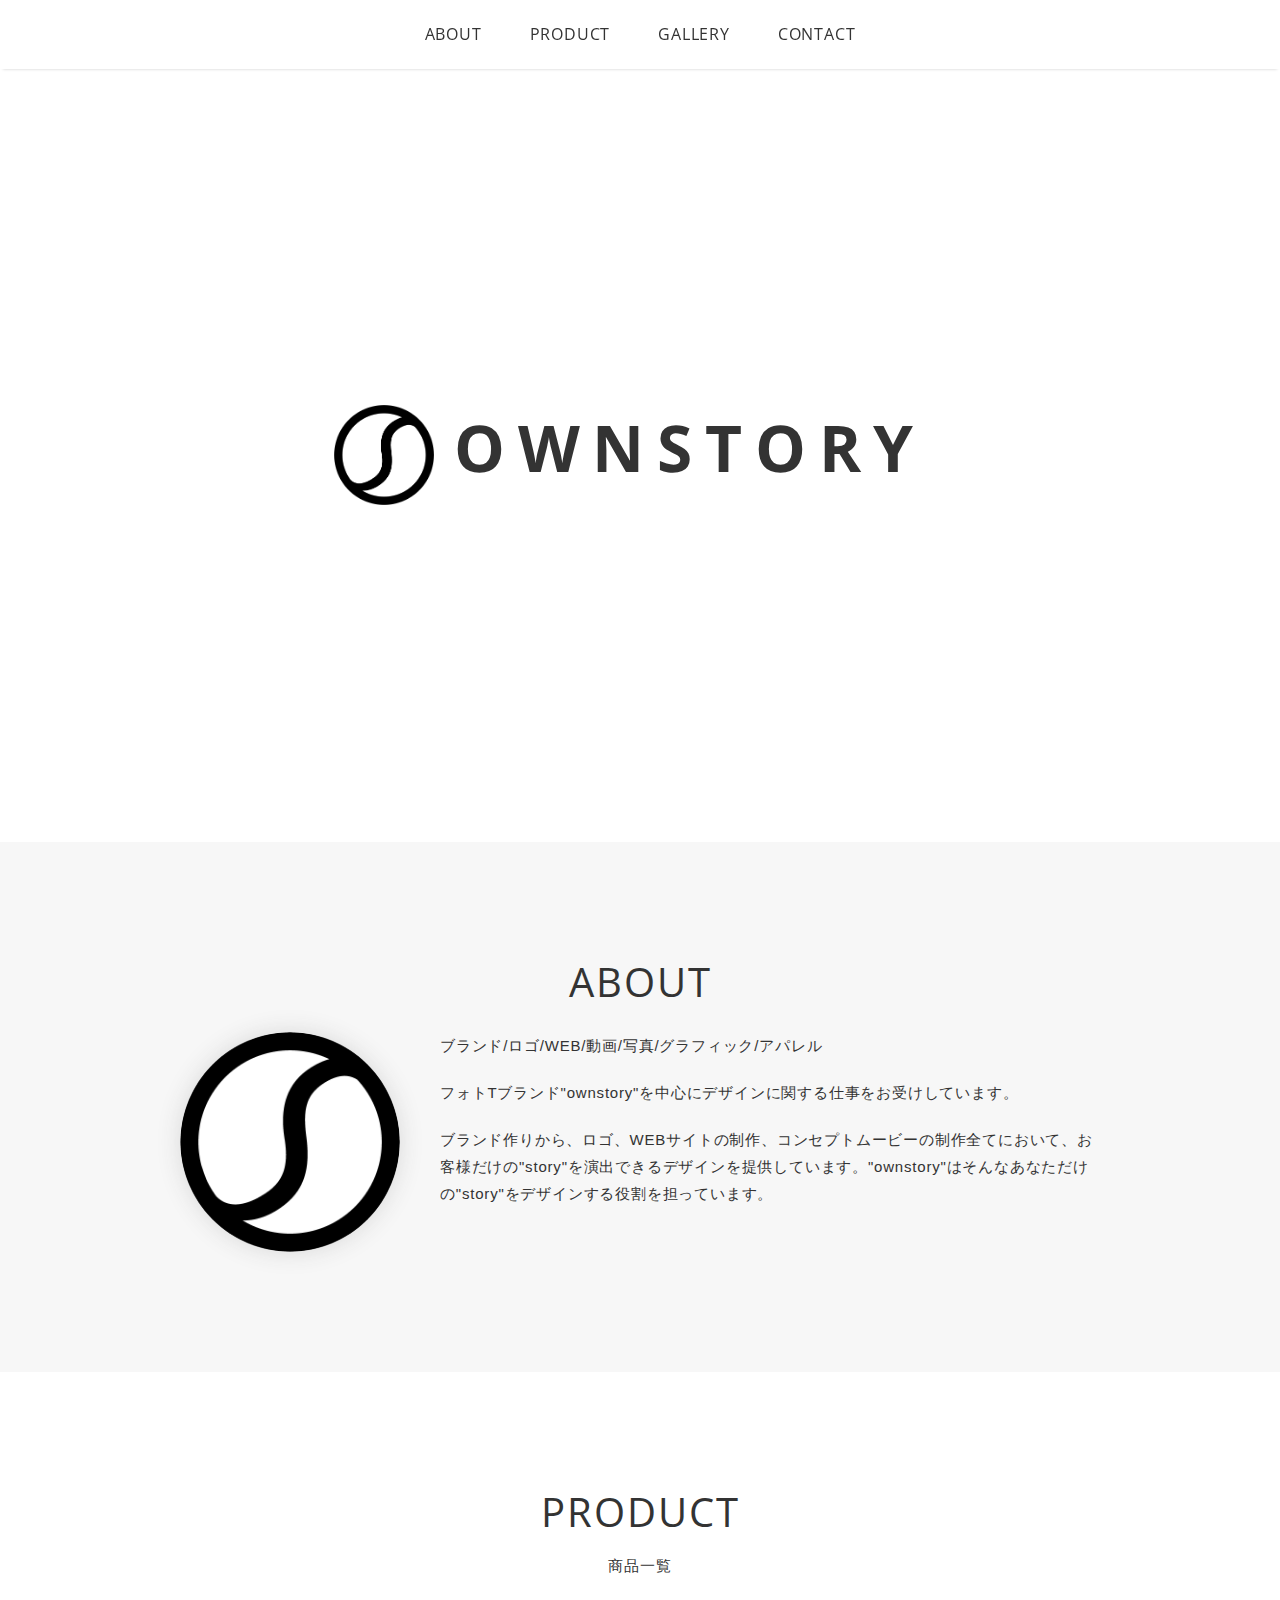
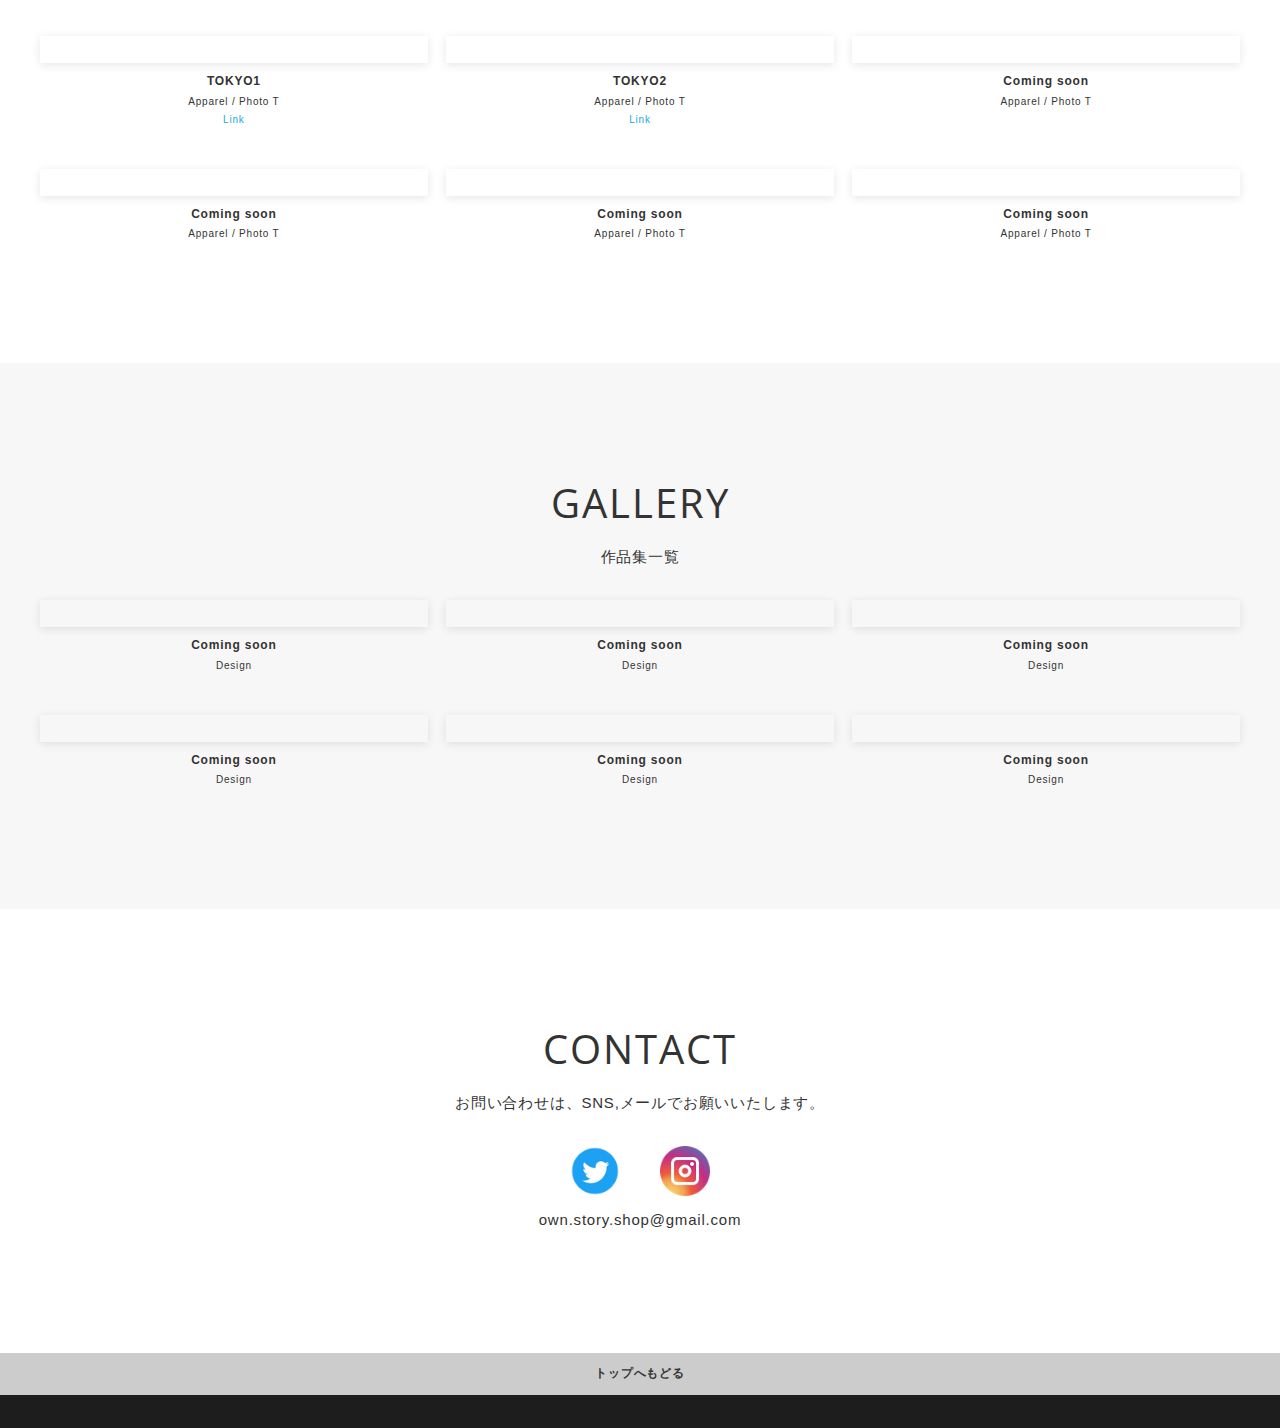
<file: PFサイト/index.html>
<!DOCTYPE html>
<html>
<head>
  <meta charset="utf-8">
  <meta name="viewport" content="width=device-width,initial-scale=1.0,user-scalable=no">
  <meta property='og:type' content='website'>
  <meta property='og:title' content='OWNSTORY'>
  <meta property='og:url' content='URLが入る'>
  <meta property='og:description' content='OWNSTORY コーポレートサイトです'>
  <meta property="og:image" content="img/ogp.png">
  <meta name="description" content="OWNSTORY コーポレートサイトです" />
  <title>OWNSTORY</title>
  <link href="https://fonts.googleapis.com/css?family=Open+Sans:700" rel="stylesheet">
  <link href="css/reset.css" media="all" rel="stylesheet" type="text/css" />
  <link href="css/photoswipe/photoswipe.css" media="all" rel="stylesheet" type="text/css" />
  <link href="css/photoswipe/default-skin/default-skin.css" media="all" rel="stylesheet" type="text/css" />
  <link href="css/style.css" media="all" rel="stylesheet" type="text/css" />
  <link rel="shortcut icon" href="img/favicon.ico" />
  <link rel=”canonical” href=”URLが入る” />
</head>

<body>
  <div class="wrapper">

    <!-- .gnav -->
    <nav class="gnav" class="fixed">
      <ul class="gnav-list">
        <li class="gnav-item"><a class="gnav-link" href="#about-section">ABOUT</a></li>
        <li class="gnav-item"><a class="gnav-link" href="#works-section">PRODUCT</a></li>
        <li class="gnav-item"><a class="gnav-link" href="#design-section">GALLERY</a></li>
        <li class="gnav-item"><a class="gnav-link" href="#contact-section">CONTACT</a></li>
      </ul>
    </nav>
    <!-- /.gnav -->

    <!-- .header -->
    <header class="header">
    <div class="header-logo">    
      <a href="index.html"><img class="logo-ownstory"  src="img/ownstory_logo.png" alt="logo"></a>
        </div>
      <h1 class="logo">
        <div class="logo-title">OWNSTORY</div>
        <div class="logo-subtitle"></div>
      </h1>
    </header>
    <!-- /.header -->

    <main class="content">
        
        
          <!-- .about-section -->
      <section class="about-section section" id="about-section">
        <div class="inner">
          <div class="section-heading">
            <h2 class="heading-primary">ABOUT</h2>
          </div>
          <div class="section-lead">
          </div>
          <div class="section-body about">
            <div class="about-item">
              <div class="about-image-wrapper">
                <img class="about-image lazyload fadein" data-src="img/ownstory_logo.png" alt="">
              </div>
              <div class="about-body">
                <p>
                ブランド/ロゴ/WEB/動画/写真/グラフィック/アパレル
                </p>
                <p>フォトTブランド"ownstory"を中心にデザインに関する仕事をお受けしています。
                </p>
                <p>  
                ブランド作りから、ロゴ、WEBサイトの制作、コンセプトムービーの制作全てにおいて、お客様だけの"story"を演出できるデザインを提供しています。"ownstory"はそんなあなただけの"story"をデザインする役割を担っています。
                </p>
              </div>
            </div>
          </div>
        </div>
      </section>
      <!-- /.about-section -->

      <!-- .works-section -->
      <section class="works-section section" id="works-section">
        <div class="inner">
          <div class="section-heading">
            <h2 class="heading-primary">PRODUCT</h2>
          </div>
          <div class="section-lead">
            <p>商品一覧<br></p><br>
          </div>
          <div class="section-body works">
            <div class="works-list js-my-gallery">
              <figure class="works-item">
                <a href="img/works/TOKYO1.jpg" data-size="960x720" class="works-image-wrapper works-link hover-action">
                  <img class="works-image lazyload fadein" src="img/placeholder4x3.png" data-src="img/works/TOKYO1.jpg"
                    alt="" />
                </a>
                <figcaption class="works-body">
                  <div class="works-title">TOKYO1</div>
                  <div class="works-text">Apparel / Photo T</div>
                  <div class="works-url"><a class="works-url-link" href="https://ownstory.official.ec/" target="_blank">Link</a>
                  </div>
                </figcaption>
              </figure>
              <figure class="works-item">
                <a href="img/works/TOKYO2.jpg" data-size="960x720"
                  class="works-image-wrapper works-link hover-action">
                  <img class="works-image lazyload fadein" src="img/placeholder4x3.png"
                    data-src="img/works/TOKYO2.jpg" alt="" />
                </a>
                <figcaption class="works-body">
                  <div class="works-title">TOKYO2</div>
                  <div class="works-text">Apparel / Photo T </div>
                  <div class="works-url"><a class="works-url-link" href="https://ownstory.official.ec/" target="_blank">Link</a>
                  </div>
                </figcaption>
              </figure>
              <figure class="works-item">
                <a href="img/works/comingsoon.jpg"  data-size="960x720" class="works-image-wrapper works-link hover-action">
                  <img class="works-image lazyload fadein" src="img/placeholder4x3.png" data-src="img/works/comingsoon.jpg"
                    alt="" />
                </a>
                <figcaption class="works-body">
                  <div class="works-title">Coming soon</div>
                  <div class="works-text">Apparel / Photo T</div>
                </figcaption>
              </figure>
              <figure class="works-item">
                <a href="img/works/comingsoon.jpg" data-size="960x720" class="works-image-wrapper works-link hover-action">
                  <img class="works-image lazyload fadein" src="img/placeholder4x3.png" data-src="img/works/comingsoon.jpg"
                    alt="" />
                </a>
                <figcaption class="works-body">
                  <div class="works-title">Coming soon</div>
                  <div class="works-text">Apparel / Photo T</div>
                </figcaption>
              </figure>
              <figure class="works-item">
                <a href="img/works/comingsoon.jpg" data-size="960x720" class="works-image-wrapper works-link hover-action">
                  <img class="works-image lazyload fadein" src="img/placeholder4x3.png" data-src="img/works/comingsoon.jpg"
                    alt="" />
                </a>
                <figcaption class="works-body">
                  <div class="works-title">Coming soon</div>
                  <div class="works-text">Apparel / Photo T</div>
                </figcaption>
              </figure>
              <figure class="works-item">
                <a href="img/works/comingsoon.jpg" data-size="960x720" class="works-image-wrapper works-link hover-action">
                  <img class="works-image lazyload fadein" src="img/placeholder4x3.png" data-src="img/works/comingsoon.jpg"
                    alt="" />
                </a>
                <figcaption class="works-body">
                  <div class="works-title">Coming soon</div>
                  <div class="works-text">Apparel / Photo T</div>
                </figcaption>
              </figure>
            </div>
          </div>
        </div>
      </section>
      <!-- /.works-section -->
         <!-- .design-section -->
        <section class="works-section section" id="design-section">
        <div class="inner">
          <div class="section-heading">
            <h2 class="heading-primary">GALLERY</h2>
          </div>
          <div class="section-lead">
            <p>作品集一覧</p>
             </div>
          <div class="section-body works">
            <div class="works-list js-my-gallery">
              <figure class="works-item">
                <a href="img/works/company.jpg"  data-size="960x720 " class="works-image-wrapper works-link hover-action">
                  <img class="works-image lazyload fadein" src="img/placeholder4x3.png" data-src="img/works/company.jpg"
                    alt="" />
                </a>
                <figcaption class="works-body">
                  <div class="works-title">Coming soon</div>
                  <div class="works-text">Design</div>
                </figcaption>
              </figure>
              <figure class="works-item">
                <a href="img/works/hairsalon.jpg" data-size="960x720"
                  class="works-image-wrapper works-link hover-action">
                  <img class="works-image lazyload fadein" src="img/placeholder4x3.png"
                    data-src="img/works/company.jpg" alt="" />
                </a>
                <figcaption class="works-body">
                  <div class="works-title">Coming soon</div>
                  <div class="works-text">Design</div>
                </figcaption>
              </figure>
              <figure class="works-item">
                <a href="img/works/girly.jpg" data-size="960x720" class="works-image-wrapper works-link hover-action">
                  <img class="works-image lazyload fadein" src="img/placeholder4x3.png" data-src="img/works/company.jpg"
                    alt="" />
                </a>
                <figcaption class="works-body">
                  <div class="works-title">Coming soon</div>
                  <div class="works-text">Design</div>
                </figcaption>
              </figure>
              <figure class="works-item">
                <a href="img/works/school.jpg" data-size="960x720" class="works-image-wrapper works-link hover-action">
                  <img class="works-image lazyload fadein" src="img/placeholder4x3.png" data-src="img/works/company.jpg"
                    alt="" />
                </a>
                <figcaption class="works-body">
                  <div class="works-title">Coming soon</div>
                  <div class="works-text">Design</div>
                </figcaption>
              </figure>
              <figure class="works-item">
                <a href="img/works/game.jpg" data-size="960x720" class="works-image-wrapper works-link hover-action">
                  <img class="works-image lazyload fadein" src="img/placeholder4x3.png" data-src="img/works/company.jpg"
                    alt="" />
                </a>
                <figcaption class="works-body">
                  <div class="works-title">Coming soon</div>
                  <div class="works-text">Design</div>
                </figcaption>
              </figure>
              <figure class="works-item">
                <a href="img/works/fashion.jpg" data-size="960x720" class="works-image-wrapper works-link hover-action">
                  <img class="works-image lazyload fadein" src="img/placeholder4x3.png" data-src="img/works/fashion.jpg"
                    alt="" />
                </a>
                <figcaption class="works-body">
                  <div class="works-title">Coming soon</div>
                  <div class="works-text">Design</div>
                </figcaption>
              </figure>
            </div>
          </div>
        </div>
            
      </section>
        
         <!-- .design-section -->
       


     
      <!-- .contact-section -->
      <section class="contact-section section" id="contact-section">
        <div class="inner">
          <div class="section-heading">
            <h2 class="heading-primary">CONTACT</h2>
          </div>
          <div class="section-lead">
            <p>
              お問い合わせは、<br class="sp-only">SNS,メールでお願いいたします。
            </p>
          </div>
          <div class="section-body contact">
            <ul class="contact-list">
              <li class="contact-item">
                <a class="contact-link" href="https://twitter.com/ownstoryshop" target="_blank"><img class="contact-image"
                    src="img/contact/icon_tw.png" alt=""></a>
                   <li class="contact-item">
                   <a class="contact-link" href="https://www.instagram.com/ownstory.shop/" target="_blank"><img class="contact-image"
                    src="img/contact/icon_is.png" alt=""></a>
              </li>
            </ul>
            <div class="contact-text">own.story.shop@gmail.com</div>
          </div>
        </div>
      </section>
      <!-- /.contact-section -->

    </main>

    <!-- .footer -->
    <footer class="footer">
      <div class="page-top" id="js-page-top">
        トップへもどる
      </div>
      <div class="inner">
        <div class="copyright">Copyright&copy;OWNSTORY. All Rights Reserved.</div>
      </div>
    </footer>
    <!-- /.footer -->

  </div>

  <!-- 下記はPhotoswipeプラグイン用 -->
  <!-- Root element of PhotoSwipe. Must have class pswp. -->
  <div class="pswp" tabindex="-1" role="dialog" aria-hidden="true">

    <!-- Background of PhotoSwipe.
       It's a separate element as animating opacity is faster than rgba(). -->
    <div class="pswp__bg"></div>

    <!-- Slides wrapper with overflow:hidden. -->
    <div class="pswp__scroll-wrap">

      <!-- Container that holds slides.
          PhotoSwipe keeps only 3 of them in the DOM to save memory.
          Don't modify these 3 pswp__item elements, data is added later on. -->
      <div class="pswp__container">
        <div class="pswp__item"></div>
        <div class="pswp__item"></div>
        <div class="pswp__item"></div>
      </div>

      <!-- Default (PhotoSwipeUI_Default) interface on top of sliding area. Can be changed. -->
      <div class="pswp__ui pswp__ui--hidden">

        <div class="pswp__top-bar">

          <!--  Controls are self-explanatory. Order can be changed. -->

          <div class="pswp__counter"></div>

          <button class="pswp__button pswp__button--close" title="Close (Esc)"></button>

          <button class="pswp__button pswp__button--share" title="Share"></button>

          <button class="pswp__button pswp__button--fs" title="Toggle fullscreen"></button>

          <button class="pswp__button pswp__button--zoom" title="Zoom in/out"></button>

          <!-- Preloader demo https://codepen.io/dimsemenov/pen/yyBWoR -->
          <!-- element will get class pswp__preloader--active when preloader is running -->
          <div class="pswp__preloader">
            <div class="pswp__preloader__icn">
              <div class="pswp__preloader__cut">
                <div class="pswp__preloader__donut"></div>
              </div>
            </div>
          </div>
        </div>

        <div class="pswp__share-modal pswp__share-modal--hidden pswp__single-tap">
          <div class="pswp__share-tooltip"></div>
        </div>

        <button class="pswp__button pswp__button--arrow--left" title="Previous (arrow left)">
        </button>

        <button class="pswp__button pswp__button--arrow--right" title="Next (arrow right)">
        </button>

        <div class="pswp__caption">
          <div class="pswp__caption__center"></div>
        </div>

      </div>

    </div>

  </div>
  <script src="https://ajax.googleapis.com/ajax/libs/jquery/3.5.1/jquery.min.js"></script>
  <script type='text/javascript' src="js/photoswipe/photoswipe.min.js"></script>
  <script type='text/javascript' src="js/photoswipe/photoswipe-ui-default.js"></script>
  <script type='text/javascript' src="js/photoswipe/photoswipe-setup.js"></script>
  <script type='text/javascript' src="js/lazysizes/lazysizes.min.js"></script>
  <script type='text/javascript' src="js/script.js"></script>
</body>
</html>
</file>
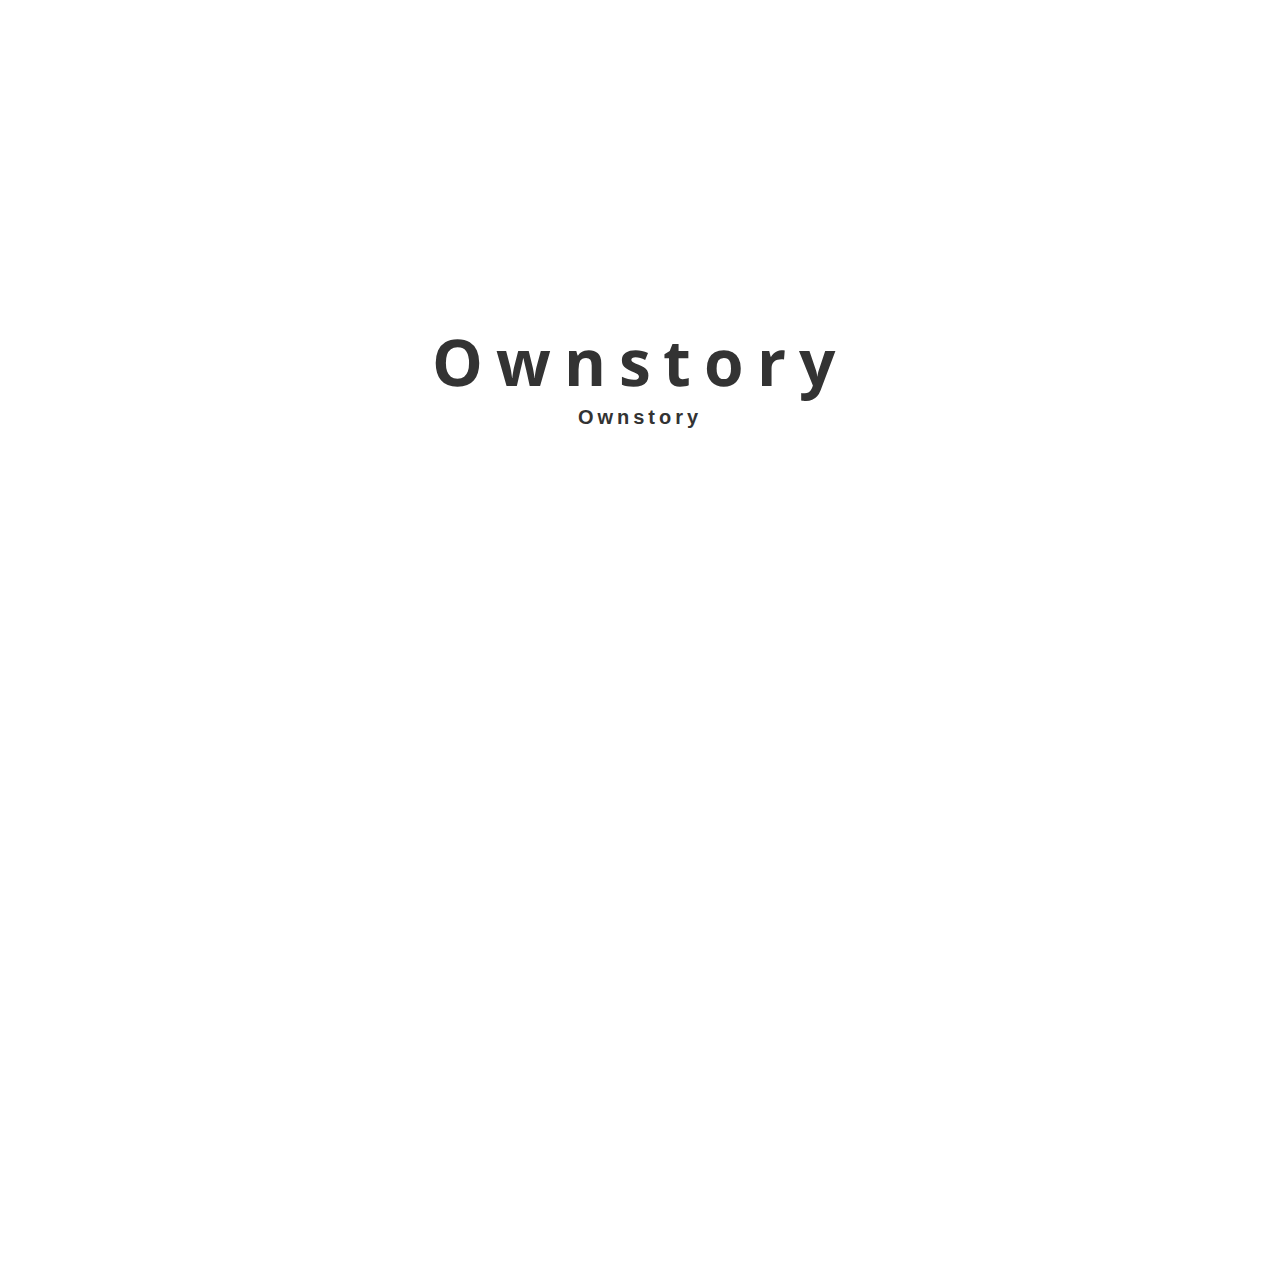
<file: PFサイト/movie.html>
<!DOCTYPE html>
<html>
<head>
  <meta charset="utf-8">
  <meta name="viewport" content="width=device-width,initial-scale=1.0,user-scalable=no">
  <meta property='og:type' content='website'>
  <meta property='og:title' content='Ownstory'>
  <meta property='og:url' content='URLが入る'>
  <meta property='og:description' content='Ownstory'>
  <meta property="og:image" content="img/ogp.png">
  <meta name="description" content="Ownstory" />
  <title>Ownstory</title>
  <link href="https://fonts.googleapis.com/css?family=Open+Sans:700" rel="stylesheet">
  <link href="css/reset.css" media="all" rel="stylesheet" type="text/css" />
  <link href="css/photoswipe/photoswipe.css" media="all" rel="stylesheet" type="text/css" />
  <link href="css/photoswipe/default-skin/default-skin.css" media="all" rel="stylesheet" type="text/css" />
  <link href="css/style.css" media="all" rel="stylesheet" type="text/css" />
  <link rel="shortcut icon" href="img/favicon.ico" />
  <link rel=”canonical” href=”URLが入る” />
</head>

    <body>
    <!-- .header -->
    <header class="header">
      <h1 class="logo">
        <div class="logo-title">Ownstory</div>
        <div class="logo-subtitle">Ownstory</div>
      </h1>
    </header>
        
 <main class="content">
    
    <!-- .MOVIE-section -->
     <div class="movie-section">
    <iframe width="853" height="480" src="https://www.youtube.com/embed/3d2eLBwgYds" frameborder="0" allow="accelerometer; autoplay; clipboard-write; encrypted-media; gyroscope; picture-in-picture" allowfullscreen></iframe>
     </div>
    

        </main>
    </body>
</file>
<file: PFサイト/css/photoswipe/photoswipe.css>
/*! PhotoSwipe main CSS by Dmitry Semenov | photoswipe.com | MIT license */
/*
	Styles for basic PhotoSwipe functionality (sliding area, open/close transitions)
*/
/* pswp = photoswipe */
.pswp {
  display: none;
  position: absolute;
  width: 100%;
  height: 100%;
  left: 0;
  top: 0;
  overflow: hidden;
  -ms-touch-action: none;
  touch-action: none;
  z-index: 1500;
  -webkit-text-size-adjust: 100%;
  /* create separate layer, to avoid paint on window.onscroll in webkit/blink */
  -webkit-backface-visibility: hidden;
  outline: none; }
  .pswp * {
    -webkit-box-sizing: border-box;
            box-sizing: border-box; }
  .pswp img {
    max-width: none; }

/* style is added when JS option showHideOpacity is set to true */
.pswp--animate_opacity {
  /* 0.001, because opacity:0 doesn't trigger Paint action, which causes lag at start of transition */
  opacity: 0.001;
  will-change: opacity;
  /* for open/close transition */
  -webkit-transition: opacity 333ms cubic-bezier(0.4, 0, 0.22, 1);
          transition: opacity 333ms cubic-bezier(0.4, 0, 0.22, 1); }

.pswp--open {
  display: block; }

.pswp--zoom-allowed .pswp__img {
  /* autoprefixer: off */
  cursor: -webkit-zoom-in;
  cursor: -moz-zoom-in;
  cursor: zoom-in; }

.pswp--zoomed-in .pswp__img {
  /* autoprefixer: off */
  cursor: -webkit-grab;
  cursor: -moz-grab;
  cursor: grab; }

.pswp--dragging .pswp__img {
  /* autoprefixer: off */
  cursor: -webkit-grabbing;
  cursor: -moz-grabbing;
  cursor: grabbing; }

/*
	Background is added as a separate element.
	As animating opacity is much faster than animating rgba() background-color.
*/
.pswp__bg {
  position: absolute;
  left: 0;
  top: 0;
  width: 100%;
  height: 100%;
  background: #000;
  opacity: 0;
  -webkit-transform: translateZ(0);
          transform: translateZ(0);
  -webkit-backface-visibility: hidden;
  will-change: opacity; }

.pswp__scroll-wrap {
  position: absolute;
  left: 0;
  top: 0;
  width: 100%;
  height: 100%;
  overflow: hidden; }

.pswp__container,
.pswp__zoom-wrap {
  -ms-touch-action: none;
  touch-action: none;
  position: absolute;
  left: 0;
  right: 0;
  top: 0;
  bottom: 0; }

/* Prevent selection and tap highlights */
.pswp__container,
.pswp__img {
  -webkit-user-select: none;
  -moz-user-select: none;
  -ms-user-select: none;
      user-select: none;
  -webkit-tap-highlight-color: transparent;
  -webkit-touch-callout: none; }

.pswp__zoom-wrap {
  position: absolute;
  width: 100%;
  -webkit-transform-origin: left top;
  -ms-transform-origin: left top;
  transform-origin: left top;
  /* for open/close transition */
  -webkit-transition: -webkit-transform 333ms cubic-bezier(0.4, 0, 0.22, 1);
          transition: transform 333ms cubic-bezier(0.4, 0, 0.22, 1); }

.pswp__bg {
  will-change: opacity;
  /* for open/close transition */
  -webkit-transition: opacity 333ms cubic-bezier(0.4, 0, 0.22, 1);
          transition: opacity 333ms cubic-bezier(0.4, 0, 0.22, 1); }

.pswp--animated-in .pswp__bg,
.pswp--animated-in .pswp__zoom-wrap {
  -webkit-transition: none;
  transition: none; }

.pswp__container,
.pswp__zoom-wrap {
  -webkit-backface-visibility: hidden; }

.pswp__item {
  position: absolute;
  left: 0;
  right: 0;
  top: 0;
  bottom: 0;
  overflow: hidden; }

.pswp__img {
  position: absolute;
  width: auto;
  height: auto;
  top: 0;
  left: 0; }

/*
	stretched thumbnail or div placeholder element (see below)
	style is added to avoid flickering in webkit/blink when layers overlap
*/
.pswp__img--placeholder {
  -webkit-backface-visibility: hidden; }

/*
	div element that matches size of large image
	large image loads on top of it
*/
.pswp__img--placeholder--blank {
  background: #222; }

.pswp--ie .pswp__img {
  width: 100% !important;
  height: auto !important;
  left: 0;
  top: 0; }

/*
	Error message appears when image is not loaded
	(JS option errorMsg controls markup)
*/
.pswp__error-msg {
  position: absolute;
  left: 0;
  top: 50%;
  width: 100%;
  text-align: center;
  font-size: 14px;
  line-height: 16px;
  margin-top: -8px;
  color: #CCC; }

.pswp__error-msg a {
  color: #CCC;
  text-decoration: underline; }
</file>
<file: PFサイト/css/photoswipe/default-skin/default-skin.css>
/*! PhotoSwipe Default UI CSS by Dmitry Semenov | photoswipe.com | MIT license */
/*

	Contents:

	1. Buttons
	2. Share modal and links
	3. Index indicator ("1 of X" counter)
	4. Caption
	5. Loading indicator
	6. Additional styles (root element, top bar, idle state, hidden state, etc.)

*/
/*
	
	1. Buttons

 */
/* <button> css reset */
.pswp__button {
  width: 44px;
  height: 44px;
  position: relative;
  background: none;
  cursor: pointer;
  overflow: visible;
  -webkit-appearance: none;
  display: block;
  border: 0;
  padding: 0;
  margin: 0;
  float: right;
  opacity: 0.75;
  -webkit-transition: opacity 0.2s;
          transition: opacity 0.2s;
  -webkit-box-shadow: none;
          box-shadow: none; }
  .pswp__button:focus, .pswp__button:hover {
    opacity: 1; }
  .pswp__button:active {
    outline: none;
    opacity: 0.9; }
  .pswp__button::-moz-focus-inner {
    padding: 0;
    border: 0; }

/* pswp__ui--over-close class it added when mouse is over element that should close gallery */
.pswp__ui--over-close .pswp__button--close {
  opacity: 1; }

.pswp__button,
.pswp__button--arrow--left:before,
.pswp__button--arrow--right:before {
  background: url(default-skin.png) 0 0 no-repeat;
  background-size: 264px 88px;
  width: 44px;
  height: 44px; }

@media (-webkit-min-device-pixel-ratio: 1.1), (-webkit-min-device-pixel-ratio: 1.09375), (min-resolution: 105dpi), (min-resolution: 1.1dppx) {
  /* Serve SVG sprite if browser supports SVG and resolution is more than 105dpi */
  .pswp--svg .pswp__button,
  .pswp--svg .pswp__button--arrow--left:before,
  .pswp--svg .pswp__button--arrow--right:before {
    background-image: url(default-skin.svg); }
  .pswp--svg .pswp__button--arrow--left,
  .pswp--svg .pswp__button--arrow--right {
    background: none; } }

.pswp__button--close {
  background-position: 0 -44px; }

.pswp__button--share {
  background-position: -44px -44px; }

.pswp__button--fs {
  display: none; }

.pswp--supports-fs .pswp__button--fs {
  display: block; }

.pswp--fs .pswp__button--fs {
  background-position: -44px 0; }

.pswp__button--zoom {
  display: none;
  background-position: -88px 0; }

.pswp--zoom-allowed .pswp__button--zoom {
  display: block; }

.pswp--zoomed-in .pswp__button--zoom {
  background-position: -132px 0; }

/* no arrows on touch screens */
.pswp--touch .pswp__button--arrow--left,
.pswp--touch .pswp__button--arrow--right {
  visibility: hidden; }

/*
	Arrow buttons hit area
	(icon is added to :before pseudo-element)
*/
.pswp__button--arrow--left,
.pswp__button--arrow--right {
  background: none;
  top: 50%;
  margin-top: -50px;
  width: 70px;
  height: 100px;
  position: absolute; }

.pswp__button--arrow--left {
  left: 0; }

.pswp__button--arrow--right {
  right: 0; }

.pswp__button--arrow--left:before,
.pswp__button--arrow--right:before {
  content: '';
  top: 35px;
  background-color: rgba(0, 0, 0, 0.3);
  height: 30px;
  width: 32px;
  position: absolute; }

.pswp__button--arrow--left:before {
  left: 6px;
  background-position: -138px -44px; }

.pswp__button--arrow--right:before {
  right: 6px;
  background-position: -94px -44px; }

/*

	2. Share modal/popup and links

 */
.pswp__counter,
.pswp__share-modal {
  -webkit-user-select: none;
  -moz-user-select: none;
  -ms-user-select: none;
      user-select: none; }

.pswp__share-modal {
  display: block;
  background: rgba(0, 0, 0, 0.5);
  width: 100%;
  height: 100%;
  top: 0;
  left: 0;
  padding: 10px;
  position: absolute;
  z-index: 1600;
  opacity: 0;
  -webkit-transition: opacity 0.25s ease-out;
          transition: opacity 0.25s ease-out;
  -webkit-backface-visibility: hidden;
  will-change: opacity; }

.pswp__share-modal--hidden {
  display: none; }

.pswp__share-tooltip {
  z-index: 1620;
  position: absolute;
  background: #FFF;
  top: 56px;
  border-radius: 2px;
  display: block;
  width: auto;
  right: 44px;
  -webkit-box-shadow: 0 2px 5px rgba(0, 0, 0, 0.25);
          box-shadow: 0 2px 5px rgba(0, 0, 0, 0.25);
  -webkit-transform: translateY(6px);
      -ms-transform: translateY(6px);
          transform: translateY(6px);
  -webkit-transition: -webkit-transform 0.25s;
          transition: transform 0.25s;
  -webkit-backface-visibility: hidden;
  will-change: transform; }
  .pswp__share-tooltip a {
    display: block;
    padding: 8px 12px;
    color: #000;
    text-decoration: none;
    font-size: 14px;
    line-height: 18px; }
    .pswp__share-tooltip a:hover {
      text-decoration: none;
      color: #000; }
    .pswp__share-tooltip a:first-child {
      /* round corners on the first/last list item */
      border-radius: 2px 2px 0 0; }
    .pswp__share-tooltip a:last-child {
      border-radius: 0 0 2px 2px; }

.pswp__share-modal--fade-in {
  opacity: 1; }
  .pswp__share-modal--fade-in .pswp__share-tooltip {
    -webkit-transform: translateY(0);
        -ms-transform: translateY(0);
            transform: translateY(0); }

/* increase size of share links on touch devices */
.pswp--touch .pswp__share-tooltip a {
  padding: 16px 12px; }

a.pswp__share--facebook:before {
  content: '';
  display: block;
  width: 0;
  height: 0;
  position: absolute;
  top: -12px;
  right: 15px;
  border: 6px solid transparent;
  border-bottom-color: #FFF;
  -webkit-pointer-events: none;
  -moz-pointer-events: none;
  pointer-events: none; }

a.pswp__share--facebook:hover {
  background: #3E5C9A;
  color: #FFF; }
  a.pswp__share--facebook:hover:before {
    border-bottom-color: #3E5C9A; }

a.pswp__share--twitter:hover {
  background: #55ACEE;
  color: #FFF; }

a.pswp__share--pinterest:hover {
  background: #CCC;
  color: #CE272D; }

a.pswp__share--download:hover {
  background: #DDD; }

/*

	3. Index indicator ("1 of X" counter)

 */
.pswp__counter {
  position: absolute;
  left: 0;
  top: 0;
  height: 44px;
  font-size: 13px;
  line-height: 44px;
  color: #FFF;
  opacity: 0.75;
  padding: 0 10px; }

/*
	
	4. Caption

 */
.pswp__caption {
  position: absolute;
  left: 0;
  bottom: 0;
  width: 100%;
  min-height: 44px; }
  .pswp__caption small {
    font-size: 11px;
    color: #BBB; }

.pswp__caption__center {
  text-align: left;
  max-width: 420px;
  margin: 0 auto;
  font-size: 13px;
  padding: 10px;
  line-height: 20px;
  color: #CCC; }

.pswp__caption--empty {
  display: none; }

/* Fake caption element, used to calculate height of next/prev image */
.pswp__caption--fake {
  visibility: hidden; }

/*

	5. Loading indicator (preloader)

	You can play with it here - http://codepen.io/dimsemenov/pen/yyBWoR

 */
.pswp__preloader {
  width: 44px;
  height: 44px;
  position: absolute;
  top: 0;
  left: 50%;
  margin-left: -22px;
  opacity: 0;
  -webkit-transition: opacity 0.25s ease-out;
          transition: opacity 0.25s ease-out;
  will-change: opacity;
  direction: ltr; }

.pswp__preloader__icn {
  width: 20px;
  height: 20px;
  margin: 12px; }

.pswp__preloader--active {
  opacity: 1; }
  .pswp__preloader--active .pswp__preloader__icn {
    /* We use .gif in browsers that don't support CSS animation */
    background: url(preloader.gif) 0 0 no-repeat; }

.pswp--css_animation .pswp__preloader--active {
  opacity: 1; }
  .pswp--css_animation .pswp__preloader--active .pswp__preloader__icn {
    -webkit-animation: clockwise 500ms linear infinite;
            animation: clockwise 500ms linear infinite; }
  .pswp--css_animation .pswp__preloader--active .pswp__preloader__donut {
    -webkit-animation: donut-rotate 1000ms cubic-bezier(0.4, 0, 0.22, 1) infinite;
            animation: donut-rotate 1000ms cubic-bezier(0.4, 0, 0.22, 1) infinite; }

.pswp--css_animation .pswp__preloader__icn {
  background: none;
  opacity: 0.75;
  width: 14px;
  height: 14px;
  position: absolute;
  left: 15px;
  top: 15px;
  margin: 0; }

.pswp--css_animation .pswp__preloader__cut {
  /* 
			The idea of animating inner circle is based on Polymer ("material") loading indicator 
			 by Keanu Lee https://blog.keanulee.com/2014/10/20/the-tale-of-three-spinners.html
		*/
  position: relative;
  width: 7px;
  height: 14px;
  overflow: hidden; }

.pswp--css_animation .pswp__preloader__donut {
  -webkit-box-sizing: border-box;
          box-sizing: border-box;
  width: 14px;
  height: 14px;
  border: 2px solid #FFF;
  border-radius: 50%;
  border-left-color: transparent;
  border-bottom-color: transparent;
  position: absolute;
  top: 0;
  left: 0;
  background: none;
  margin: 0; }

@media screen and (max-width: 1024px) {
  .pswp__preloader {
    position: relative;
    left: auto;
    top: auto;
    margin: 0;
    float: right; } }

@-webkit-keyframes clockwise {
  0% {
    -webkit-transform: rotate(0deg);
            transform: rotate(0deg); }
  100% {
    -webkit-transform: rotate(360deg);
            transform: rotate(360deg); } }

@keyframes clockwise {
  0% {
    -webkit-transform: rotate(0deg);
            transform: rotate(0deg); }
  100% {
    -webkit-transform: rotate(360deg);
            transform: rotate(360deg); } }

@-webkit-keyframes donut-rotate {
  0% {
    -webkit-transform: rotate(0);
            transform: rotate(0); }
  50% {
    -webkit-transform: rotate(-140deg);
            transform: rotate(-140deg); }
  100% {
    -webkit-transform: rotate(0);
            transform: rotate(0); } }

@keyframes donut-rotate {
  0% {
    -webkit-transform: rotate(0);
            transform: rotate(0); }
  50% {
    -webkit-transform: rotate(-140deg);
            transform: rotate(-140deg); }
  100% {
    -webkit-transform: rotate(0);
            transform: rotate(0); } }

/*
	
	6. Additional styles

 */
/* root element of UI */
.pswp__ui {
  -webkit-font-smoothing: auto;
  visibility: visible;
  opacity: 1;
  z-index: 1550; }

/* top black bar with buttons and "1 of X" indicator */
.pswp__top-bar {
  position: absolute;
  left: 0;
  top: 0;
  height: 44px;
  width: 100%; }

.pswp__caption,
.pswp__top-bar,
.pswp--has_mouse .pswp__button--arrow--left,
.pswp--has_mouse .pswp__button--arrow--right {
  -webkit-backface-visibility: hidden;
  will-change: opacity;
  -webkit-transition: opacity 333ms cubic-bezier(0.4, 0, 0.22, 1);
          transition: opacity 333ms cubic-bezier(0.4, 0, 0.22, 1); }

/* pswp--has_mouse class is added only when two subsequent mousemove events occur */
.pswp--has_mouse .pswp__button--arrow--left,
.pswp--has_mouse .pswp__button--arrow--right {
  visibility: visible; }

.pswp__top-bar,
.pswp__caption {
  background-color: rgba(0, 0, 0, 0.5); }

/* pswp__ui--fit class is added when main image "fits" between top bar and bottom bar (caption) */
.pswp__ui--fit .pswp__top-bar,
.pswp__ui--fit .pswp__caption {
  background-color: rgba(0, 0, 0, 0.3); }

/* pswp__ui--idle class is added when mouse isn't moving for several seconds (JS option timeToIdle) */
.pswp__ui--idle .pswp__top-bar {
  opacity: 0; }

.pswp__ui--idle .pswp__button--arrow--left,
.pswp__ui--idle .pswp__button--arrow--right {
  opacity: 0; }

/*
	pswp__ui--hidden class is added when controls are hidden
	e.g. when user taps to toggle visibility of controls
*/
.pswp__ui--hidden .pswp__top-bar,
.pswp__ui--hidden .pswp__caption,
.pswp__ui--hidden .pswp__button--arrow--left,
.pswp__ui--hidden .pswp__button--arrow--right {
  /* Force paint & create composition layer for controls. */
  opacity: 0.001; }

/* pswp__ui--one-slide class is added when there is just one item in gallery */
.pswp__ui--one-slide .pswp__button--arrow--left,
.pswp__ui--one-slide .pswp__button--arrow--right,
.pswp__ui--one-slide .pswp__counter {
  display: none; }

.pswp__element--disabled {
  display: none !important; }

.pswp--minimal--dark .pswp__top-bar {
  background: none; }
</file>
<file: PFサイト/css/style.css>
*,
*:before,
*:after {
  box-sizing: border-box;
}

body {
  font-family: "ヒラギノ角ゴ Pro W3", "Hiragino Kaku Gothic Pro",
  "游ゴシック Medium", "Yu Gothic Medium", "游ゴシック体", YuGothic,
  "メイリオ", Meiryo, Osaka, "ＭＳ Ｐゴシック", "MS PGothic", sans-serif;
  font-size: 15px;
  line-height: 1.8;
  letter-spacing: .8px;
  word-break: break-all;
  color: #333;
}

a {
  text-decoration: none;
  color: #1ca9e3;
}

img {
  max-width: 100%;
  height: auto;
  vertical-align: middle;
  border-style: none;
}

ul,
li {
  list-style: none;
}

.pc-only {
  display: block;
}

.sp-only {
  display: none;
}

.hover-action {
  display: block;
  -webkit-transition: all .3s;
  transition: all .3s;
  -webkit-box-shadow: 0 2px 10px 0 rgba(0, 0, 0, .1);
  box-shadow: 0 2px 10px 0 rgba(0, 0, 0, .1);
}

.hover-action:hover {
  -webkit-transition: all .3s;
  transition: all .3s;
  -webkit-transform: translate(0, -4px);
  transform: translate(0, -4px);
  -webkit-box-shadow: 0 10px 20px 0 rgba(0, 0, 0, .12);
  box-shadow: 0 10px 20px 0 rgba(0, 0, 0, .12);
}

.logo-ownstory {
    max-width: 100px;
    height: auto;
}

/*--------------------------------
 文字
---------------------------------*/
.heading-primary {
  font-family: "Open sans", sans-serif;
  font-size: 40px;
  font-weight: normal;
  line-height: 1;
  margin-bottom: 15px;
  letter-spacing: .05em;
}

.section-heading {
  margin-bottom: 20px;
  text-align: center;
}

.section-lead {
  margin-bottom: 30px;
  text-align: center;
}

.text-bold {
  font-weight: bold;
}

/*--------------------------------
 レイアウト
---------------------------------*/
.wrapper {
  padding-top: 68px;
}

.section {
  padding: 120px 0;
}

.section:nth-of-type(odd) {
  background-color: #f7f7f7;
}

.inner {
  max-width: 1380px;
  margin: 0 auto;
  padding: 0 40px;
}

/*--------------------------------
ヘッダー
---------------------------------*/
.header {
  display: flex;
  align-items: center;
  justify-content: center;
  height: 86vh;
}

.logo {
  position: relative;
  margin-bottom: 30px;
  padding: 0 20px;
  text-align: center;
}

.logo-title {
  font-family: "Open sans", sans-serif;
  font-size: 64px;
  line-height: 1;
  letter-spacing: .2em;
  padding-top: 20px;
}

.logo-subtitle {
  font-size: 20px;
  margin-top: 5px;
  text-align: center;
  letter-spacing: .2em;
}

.img>logo-ownstory {
  max-width: 50%;
  height: auto;
  padding-bottom: 25px;
  
}


/*--------------------------------
 グローバルナビ
---------------------------------*/
.gnav {
  position: fixed;
  top: 0;
  left: 0;
  z-index: 100;
  width: 100%;
  background-color: #fff;
  -webkit-box-shadow: 0 3px 3px -3px rgba(0, 0, 0, .2);
  -moz-box-shadow: 0 3px 3px -3px rgba(0, 0, 0, .2);
  box-shadow: 0 3px 3px -3px rgba(0, 0, 0, .2);
}

.gnav-list {
  display: flex;
  flex-wrap: wrap;
  justify-content: center;
}

.gnav-item {
  font-family: "Open sans", sans-serif;
  font-size: 16px;
  padding: 0 24px;
  letter-spacing: .05em;
}

.gnav-link {
  position: relative;
  display: inline-block;
  padding: 20px 0;
  -webkit-transition: .3s;
  transition: .3s;
  color: #333;
}

.gnav-link:hover {
  opacity: 1;
}

.gnav-link:after {
  position: absolute;
  bottom: 0;
  left: 50%;
  width: 0;
  height: 3px;
  content: "";
  transition: .3s;
  -webkit-transform: translateX(-50%);
  transform: translateX(-50%);
  background-color: #333;
}

.gnav-link:hover:after {
  width: 100%;
}

/* iOS対策 */
.ios .gnav-link:after,
.ios .gnav-link:hover:after {
  display: none;
}

/*--------------------------------
 Works
---------------------------------*/
.works-list {
  display: flex;
  flex-wrap: wrap;
  margin-bottom: -40px;
}

.works-item {
  flex: 0 0 32.31552%;
  margin-right: 1.52671%;
  margin-bottom: 40px;
}

.works-item:nth-of-type(3n) {
  margin-right: 0;
}

.works-body {
  text-align: center;
}

.works-title {
  font-size: 12px;
  font-weight: bold;
  margin-top: 8px;
}

.works-text {
  font-size: 10px;
}

.works-url {
  font-size: 10px;
}

.works-image.fadein {
  -webkit-transition: 1.5s;
  transition: 1.5s;
  opacity: 0;
}

.works-image.fadein.lazyloaded {
  opacity: 1;
}

/*--------------------------------
 Feature
---------------------------------*/
.feature-item {
  display: flex;
  flex-wrap: wrap;
}

.feature-image-wrapper {
  flex: 0 0 45%;
  margin-right: 40px;
}

.feature-body {
  flex: 1;
}

.feature-body p:not(:last-child) {
  margin-bottom: 20px;
}

/*--------------------------------
 About
---------------------------------*/
.about-section .inner {
  max-width: 1000px;
}

.about-item {
  display: flex;
  flex-wrap: wrap;
  justify-content: space-between;
}

.about-image-wrapper {
  flex: 0 0 220px;
  margin-right: 40px;
}

.about-image {
  border-radius: 50%;
  box-shadow: 0 0 25px 0 #d9d9d9;
}

.about-body {
  flex: 1;
}

.about-body p:not(:last-child) {
  margin-bottom: 20px;
}

/*--------------------------------
 Skill
---------------------------------*/
.skill-section .inner {
  max-width: 1000px;
}

.skill-list {
  display: flex;
  flex-wrap: wrap;
  justify-content: space-between;
  margin-bottom: -50px;
}

.skill-item {
  display: flex;
  flex: 0 0 46%;
  flex-wrap: wrap;
  justify-content: space-between;
  margin-bottom: 50px;
}

.skill-image-wrapper {
  flex: 0 0 60px;
  margin-right: 20px;
}

.skill-body {
  flex: 1;
}

.skill-body p:not(:last-child) {
  margin-bottom: 20px;
}

.skill-title {
  margin-bottom: 3px;
}

.rate {
  position: relative;
  font-size: 16px;
  display: inline-block;
  width: 100%;
  height: 20px;
  letter-spacing: .3em;
}

.rate:before,
.rate:after {
  position: absolute;
  top: 0;
  left: 0;
  line-height: 20px;
  display: inline-block;
  height: 20px;
  content: "★★★★★";
}

.rate:before {
  color: #ddd;
}

.rate:after {
  overflow: hidden;
  white-space: nowrap;
  color: #f181b4;
}

.rate1:after {
  width: 20px;
}

.rate2:after {
  width: 40px;
}

.rate3:after {
  width: 60px;
}

.rate4:after {
  width: 80px;
}

.rate5:after {
  width: 100px;
}

/*--------------------------------
 Contact
---------------------------------*/
.contact-list {
  display: flex;
  align-items: flex-end;
  flex-wrap: wrap;
  justify-content: center;
}

.contact-item {
  width: 50px;
  margin: 0 20px;
  text-align: center;
}

.contact-text {
  margin-top: 10px;
  text-align: center;
}

/*--------------------------------
 フッター
---------------------------------*/
.footer {
  background-color: #1d1d1d;
}

.footer .inner {
  padding: 30px;
}

.copyright {
  font-size: 10px;
  text-align: center;
  color: #8c8c8c;
}

.page-top {
  font-size: 12px;
  font-weight: bold;
  display: block;
  padding: 10px;
  cursor: pointer;
  text-align: center;
  background-color: #ccc;
}

/*media Queries 767
----------------------------------------------------*/
@media screen and (max-width: 767px) {
  body {
    font-size: 13px;
    line-height: 1.7;
  }

  .pc-only {
    display: none;
  }

  .sp-only {
    display: block;
  }

  .hover-action {
    -webkit-transition: none;
    transition: none;
  }

  .hover-action:hover {
    -webkit-transition: none;
    transition: none;
    -webkit-transform: none;
    transform: none;
  }

  /* 文字 */
  .section-heading {
    margin-bottom: 20px;
  }

  .heading-primary {
    font-size: 22px;
  }

  /* レイアウト */
  .wrapper {
    padding-top: 82px;
  }

  .section {
    padding: 60px 0;
  }

  .section .inner {
    padding: 0 15px;
  }

  /* ヘッダー */
  .header {
    height: 70vh;
  }

  .logo-title {
    font-size: 28px;
    letter-spacing: .16em;
  }

  .logo-subtitle {
    font-size: 14px;
  }
    
    /* レスポンシブロゴ */
  .logo-ownstory {
        max-width: 50px;
        height: auto;
    }
  /* グローバルナビ */
  .gnav {
    padding: 15px 0;
  }

  .gnav-item {
    font-size: 13px;
    padding: 2px 15px;
  }

  .gnav-link {
    padding: 0;
  }

  .gnav-link:hover {
    opacity: 1;
  }

  .gnav-link:after {
    display: none;
  }

  /* Works */
  .works-body {
    text-align: left;
  }

  .works-title {
    font-size: 10px;
  }

  .works-list {
    justify-content: space-between;
  }

  .works-item {
    flex: 0 0 48%;
    margin-right: 0;
    margin-bottom: 30px;
  }

  /* Feature */
  .feature-item {
    display: block;
  }

  .feature-image-wrapper {
    max-width: 100%;
    margin-right: 0;
    margin-bottom: 20px;
  }

  /* About */
  .about-item {
    display: block;
  }

  .about-image-wrapper {
    width: 100px;
    max-width: 100%;
    margin: 0 auto 20px;
  }

  /* Skill */
  .skill-list {
    display: block;
    margin-bottom: 0;
  }

  .skill-item {
    max-width: 100%;
    margin-bottom: 35px;
  }

  .skill-item:last-child {
    margin-bottom: 0;
  }

  .skill-image-wrapper {
    flex: 0 0 75px;
    margin-right: 15px;
  }

  .rate {
    font-size: 15px;
    height: 15px;
  }

  .rate:before,
  .rate:after {
    line-height: 15px;
    height: 15px;
  }

  .rate1:after {
    width: 15px;
  }

  .rate2:after {
    width: 35px;
  }

  .rate3:after {
    width: 55px;
  }

  .rate4:after {
    width: 75px;
  }

  .rate5:after {
    width: 95px;
  }

  /* Contact */
  .contact-item {
    width: 40px;
    margin: 0 10px;
  }

  /* フッター */
  .footer .inner {
    padding: 20px 0;
  }
}
  /* MOVIE */
.movie-section {
 
    
}
</file>
